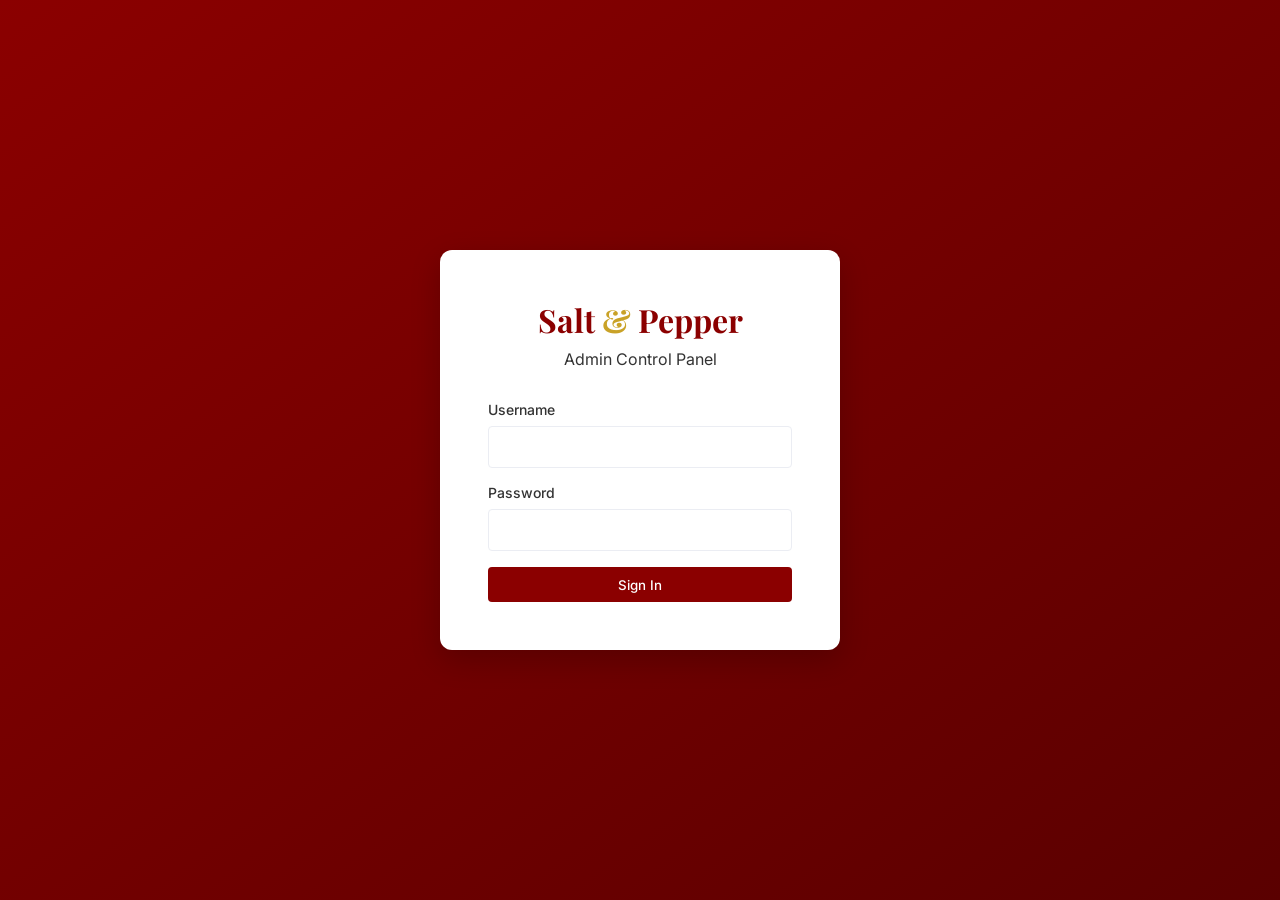
<file: admin/admin.html>
<!DOCTYPE html>
<html lang="en">
<head>
    <meta charset="UTF-8">
    <meta name="viewport" content="width=device-width, initial-scale=1.0">
    <title>Dashboard - Salt & Pepper Admin</title>
    <link href="https://fonts.googleapis.com/css2?family=Inter:wght@400;500;600&family=Playfair+Display:wght@600;700&display=swap" rel="stylesheet">
    <link rel="stylesheet" href="https://cdnjs.cloudflare.com/ajax/libs/font-awesome/6.4.0/css/all.min.css">
    <link rel="stylesheet" href="css/admin.css">
</head>
<body>
    <div class="admin-layout">
        <!-- Sidebar -->
        <aside class="sidebar" id="sidebar">
            <div class="sidebar-header">
                <h2>S<span>&</span>P Admin</h2>
            </div>
            <ul class="sidebar-nav">
                <li><a href="#" class="active" data-target="dashboard-view"><i class="fas fa-chart-line"></i> Dashboard</a></li>
                <li><a href="#" data-target="orders-view"><i class="fas fa-shopping-bag"></i> Orders</a></li>
                <li><a href="#" data-target="reservations-view"><i class="fas fa-calendar-check"></i> Reservations</a></li>
                <li><a href="#" data-target="menu-view"><i class="fas fa-utensils"></i> Menu Management</a></li>
                <li><a href="#" data-target="messages-view"><i class="fas fa-envelope"></i> Messages</a></li>
            </ul>
            <div class="sidebar-footer">
                <button id="logout-btn" class="btn btn-outline w-100"><i class="fas fa-sign-out-alt"></i> Logout</button>
            </div>
        </aside>

        <!-- Main Content -->
        <main class="main-content">
            <header class="topbar">
                <button id="mobile-toggle" class="mobile-toggle"><i class="fas fa-bars"></i></button>
                <div class="topbar-right">
                    <span class="admin-badge"><i class="fas fa-user-circle"></i> Super Admin</span>
                </div>
            </header>

            <div class="content-wrapper">
                
                <!-- Dashboard View -->
                <section id="dashboard-view" class="view-section active">
                    <div class="section-header">
                        <h1>Overview Analytics</h1>
                    </div>
                    <div class="stats-grid">
                        <div class="stat-card">
                            <div class="stat-icon"><i class="fas fa-shopping-cart"></i></div>
                            <div class="stat-info">
                                <h3>Total Orders</h3>
                                <p id="stat-orders">...</p>
                            </div>
                        </div>
                        <div class="stat-card">
                            <div class="stat-icon"><i class="fas fa-rupee-sign"></i></div>
                            <div class="stat-info">
                                <h3>Revenue</h3>
                                <p id="stat-revenue">...</p>
                            </div>
                        </div>
                        <div class="stat-card">
                            <div class="stat-icon"><i class="fas fa-calendar-alt"></i></div>
                            <div class="stat-info">
                                <h3>Reservations</h3>
                                <p id="stat-reservations">...</p>
                            </div>
                        </div>
                        <div class="stat-card">
                            <div class="stat-icon warning"><i class="fas fa-clock"></i></div>
                            <div class="stat-info">
                                <h3>Pending Orders</h3>
                                <p id="stat-pending">...</p>
                            </div>
                        </div>
                    </div>
                </section>

                <!-- Orders View -->
                <section id="orders-view" class="view-section">
                    <div class="section-header">
                        <h1>Manage Orders</h1>
                    </div>
                    <div class="card">
                        <div class="table-responsive">
                            <table class="table" id="orders-table">
                                <thead>
                                    <tr>
                                        <th>Order ID</th>
                                        <th>Date</th>
                                        <th>Customer</th>
                                        <th>Total</th>
                                        <th>Status</th>
                                        <th>Actions</th>
                                    </tr>
                                </thead>
                                <tbody>
                                    <!-- Populated by JS -->
                                </tbody>
                            </table>
                        </div>
                    </div>
                </section>

                <!-- Reservations View -->
                <section id="reservations-view" class="view-section">
                    <div class="section-header">
                        <h1>Table Reservations</h1>
                    </div>
                    <div class="card">
                        <div class="table-responsive">
                            <table class="table" id="reservations-table">
                                <thead>
                                    <tr>
                                        <th>Date & Time</th>
                                        <th>Customer Info</th>
                                        <th>Guests</th>
                                        <th>Requests</th>
                                    </tr>
                                </thead>
                                <tbody>
                                    <!-- Populated by JS -->
                                </tbody>
                            </table>
                        </div>
                    </div>
                </section>

                <!-- Menu View -->
                <section id="menu-view" class="view-section">
                    <div class="section-header">
                        <h1>Menu Content Management</h1>
                        <button class="btn btn-primary" onclick="openMenuModal()"><i class="fas fa-plus"></i> Add Dish</button>
                    </div>
                    <div class="card">
                        <div class="table-responsive">
                            <table class="table" id="menu-table">
                                <thead>
                                    <tr>
                                        <th>Image</th>
                                        <th>Dish Name</th>
                                        <th>Category</th>
                                        <th>Price</th>
                                        <th>Status</th>
                                        <th>Actions</th>
                                    </tr>
                                </thead>
                                <tbody>
                                    <!-- Populated by JS -->
                                </tbody>
                            </table>
                        </div>
                    </div>
                </section>

                <!-- Messages View -->
                <section id="messages-view" class="view-section">
                    <div class="section-header">
                        <h1>Contact Messages</h1>
                    </div>
                    <div class="card">
                        <div class="table-responsive">
                            <table class="table" id="messages-table">
                                <thead>
                                    <tr>
                                        <th>Date</th>
                                        <th>From</th>
                                        <th>Subject</th>
                                        <th>Message</th>
                                    </tr>
                                </thead>
                                <tbody>
                                    <!-- Populated by JS -->
                                </tbody>
                            </table>
                        </div>
                    </div>
                </section>

            </div>
        </main>
    </div>

    <!-- Menu Modal -->
    <div id="menu-modal" class="modal">
        <div class="modal-content">
            <div class="modal-header">
                <h2 id="modal-title">Add Menu Item</h2>
                <span class="close-btn" onclick="closeMenuModal()">&times;</span>
            </div>
            <form id="menu-form">
                <input type="hidden" id="menu-id">
                <div class="form-group">
                    <label>Dish Name</label>
                    <input type="text" id="menu-name" class="form-control" required>
                </div>
                <div class="form-row">
                    <div class="form-group">
                        <label>Category ID (1-5)</label>
                        <input type="number" id="menu-category" class="form-control" required>
                    </div>
                    <div class="form-group">
                        <label>Price (₹)</label>
                        <input type="number" id="menu-price" class="form-control" required>
                    </div>
                </div>
                <div class="form-group">
                    <label>Description</label>
                    <textarea id="menu-desc" class="form-control" rows="3"></textarea>
                </div>
                <div class="form-group">
                    <label>Image URL</label>
                    <input type="text" id="menu-image" class="form-control" placeholder="images/menu-item.jpg">
                </div>
                <div class="form-row">
                    <div class="form-group checkbox-group">
                        <input type="checkbox" id="menu-veg">
                        <label for="menu-veg">Is Vegetarian</label>
                    </div>
                    <div class="form-group checkbox-group">
                        <input type="checkbox" id="menu-available" checked>
                        <label for="menu-available">Is Available</label>
                    </div>
                </div>
                <button type="submit" class="btn btn-primary w-100">Save Dish</button>
            </form>
        </div>
    </div>

    <script src="js/dashboard.js"></script>
</body>
</html>
</file>
<file: admin/css/admin.css>
:root {
    --primary: #8B0000;
    --secondary: #C9A227;
    --bg-light: #f4f7f6;
    --white: #ffffff;
    --text-main: #333;
    --text-muted: #666;
    --sidebar-bg: #1e1e2d;
    --sidebar-hover: #2b2b40;
    --success: #1bc5bd;
    --warning: #ffa800;
    --danger: #f64e60;
    --border: #ebedf3;
}

* { margin: 0; padding: 0; box-sizing: border-box; }

body {
    font-family: 'Inter', sans-serif;
    color: var(--text-main);
    background-color: var(--bg-light);
}

h1, h2, h3 { font-family: 'Playfair Display', serif; }

/* Login */
.login-body {
    display: flex;
    align-items: center;
    justify-content: center;
    min-height: 100vh;
    background-image: linear-gradient(to right bottom, #8b0000, #5a0000);
}

.login-container {
    background: var(--white);
    padding: 3rem;
    border-radius: 12px;
    box-shadow: 0 10px 30px rgba(0,0,0,0.2);
    width: 100%;
    max-width: 400px;
}

.login-header { text-align: center; margin-bottom: 2rem; }
.login-header h1 { color: var(--primary); margin-bottom: 0.5rem; }
.login-header span { color: var(--secondary); }

/* Layout */
.admin-layout {
    display: flex;
    min-height: 100vh;
}

.sidebar {
    width: 250px;
    background-color: var(--sidebar-bg);
    color: var(--white);
    display: flex;
    flex-direction: column;
    position: fixed;
    height: 100vh;
    z-index: 100;
    transition: transform 0.3s ease;
}

.sidebar-header {
    padding: 1.5rem;
    background-color: rgba(0,0,0,0.1);
    text-align: center;
}

.sidebar-header h2 { color: var(--white); }
.sidebar-header span { color: var(--secondary); }

.sidebar-nav { list-style: none; padding: 1rem 0; flex-grow: 1; }
.sidebar-nav a {
    display: flex;
    align-items: center;
    padding: 1rem 1.5rem;
    color: #a2a3b7;
    text-decoration: none;
    transition: all 0.2s;
}
.sidebar-nav a i { margin-right: 1rem; width: 20px; text-align: center; }
.sidebar-nav a:hover, .sidebar-nav a.active {
    background-color: var(--sidebar-hover);
    color: var(--white);
    border-left: 3px solid var(--primary);
}

.sidebar-footer { padding: 1.5rem; }

.main-content {
    flex-grow: 1;
    margin-left: 250px;
    display: flex;
    flex-direction: column;
}

.topbar {
    background: var(--white);
    height: 60px;
    padding: 0 2rem;
    display: flex;
    align-items: center;
    justify-content: space-between;
    box-shadow: 0 2px 10px rgba(0,0,0,0.05);
}

.mobile-toggle { display: none; background: none; border: none; font-size: 1.5rem; cursor: pointer; }
.admin-badge { font-weight: 500; display: flex; align-items: center; gap: 0.5rem; }

.content-wrapper { padding: 2rem; }

/* Sections */
.view-section { display: none; animation: fadeIn 0.3s ease; }
.view-section.active { display: block; }
@keyframes fadeIn { from { opacity: 0; transform: translateY(10px); } to { opacity: 1; transform: translateY(0); } }

.section-header {
    display: flex;
    justify-content: space-between;
    align-items: center;
    margin-bottom: 2rem;
}

/* Stats */
.stats-grid { display: grid; grid-template-columns: repeat(auto-fit, minmax(200px, 1fr)); gap: 1.5rem; margin-bottom: 2rem; }
.stat-card {
    background: var(--white);
    padding: 1.5rem;
    border-radius: 8px;
    display: flex;
    align-items: center;
    box-shadow: 0 2px 10px rgba(0,0,0,0.03);
}
.stat-icon {
    width: 60px; height: 60px;
    border-radius: 8px;
    background: rgba(139, 0, 0, 0.1);
    color: var(--primary);
    display: flex; align-items: center; justify-content: center;
    font-size: 1.5rem;
    margin-right: 1.5rem;
}
.stat-icon.warning { background: rgba(255, 168, 0, 0.1); color: var(--warning); }
.stat-info h3 { font-size: 0.875rem; color: var(--text-muted); font-family: 'Inter', sans-serif; margin-bottom: 0.25rem; }
.stat-info p { font-size: 1.5rem; font-weight: 600; color: var(--text-main); }

/* Tables */
.card { background: var(--white); border-radius: 8px; box-shadow: 0 2px 10px rgba(0,0,0,0.03); padding: 1.5rem; }
.table-responsive { overflow-x: auto; }
.table { width: 100%; border-collapse: collapse; }
.table th, .table td { padding: 1rem; border-bottom: 1px solid var(--border); text-align: left; }
.table th { font-weight: 600; color: var(--text-muted); background: #fcfcfc; }
.table tbody tr:hover { background-color: #f9f9f9; }

/* Status Badges */
.badge { padding: 0.25rem 0.5rem; border-radius: 4px; font-size: 0.75rem; font-weight: 500; }
.badge-success { background: rgba(27, 197, 189, 0.1); color: var(--success); }
.badge-warning { background: rgba(255, 168, 0, 0.1); color: var(--warning); }
.badge-danger { background: rgba(246, 78, 96, 0.1); color: var(--danger); }
.badge-primary { background: rgba(139, 0, 0, 0.1); color: var(--primary); }

/* Forms & Buttons */
.form-group { margin-bottom: 1rem; }
.form-row { display: grid; grid-template-columns: 1fr 1fr; gap: 1rem; }
label { display: block; margin-bottom: 0.5rem; font-weight: 500; font-size: 0.875rem; }
.form-control { width: 100%; padding: 0.75rem; border: 1px solid var(--border); border-radius: 4px; font-family: inherit; }
.form-control:focus { outline: none; border-color: var(--primary); }
.checkbox-group { display: flex; align-items: center; gap: 0.5rem; }
.checkbox-group label { margin-bottom: 0; }

.btn { padding: 0.6rem 1.2rem; border-radius: 4px; border: none; cursor: pointer; font-weight: 500; transition: all 0.2s; font-family: inherit; }
.btn-primary { background: var(--primary); color: var(--white); }
.btn-primary:hover { background: #6a0000; }
.btn-outline { background: transparent; border: 1px solid var(--border); color: var(--text-main); }
.btn-outline:hover { background: #f4f4f4; }
.btn-sm { padding: 0.25rem 0.5rem; font-size: 0.75rem; }
.w-100 { width: 100%; }

.alert { padding: 1rem; border-radius: 4px; margin-bottom: 1rem; }
.alert.error { background: rgba(246, 78, 96, 0.1); color: var(--danger); border: 1px solid rgba(246, 78, 96, 0.2); }

/* Modal */
.modal { display: none; position: fixed; top: 0; left: 0; width: 100%; height: 100%; background: rgba(0,0,0,0.5); z-index: 1000; align-items: center; justify-content: center; }
.modal.active { display: flex; }
.modal-content { background: var(--white); padding: 2rem; border-radius: 8px; width: 100%; max-width: 500px; max-height: 90vh; overflow-y: auto; }
.modal-header { display: flex; justify-content: space-between; align-items: center; margin-bottom: 1.5rem; }
.close-btn { font-size: 1.5rem; cursor: pointer; color: var(--text-muted); }

@media (max-width: 768px) {
    .sidebar { transform: translateX(-100%); }
    .sidebar.active { transform: translateX(0); }
    .main-content { margin-left: 0; }
    .mobile-toggle { display: block; }
}
</file>
